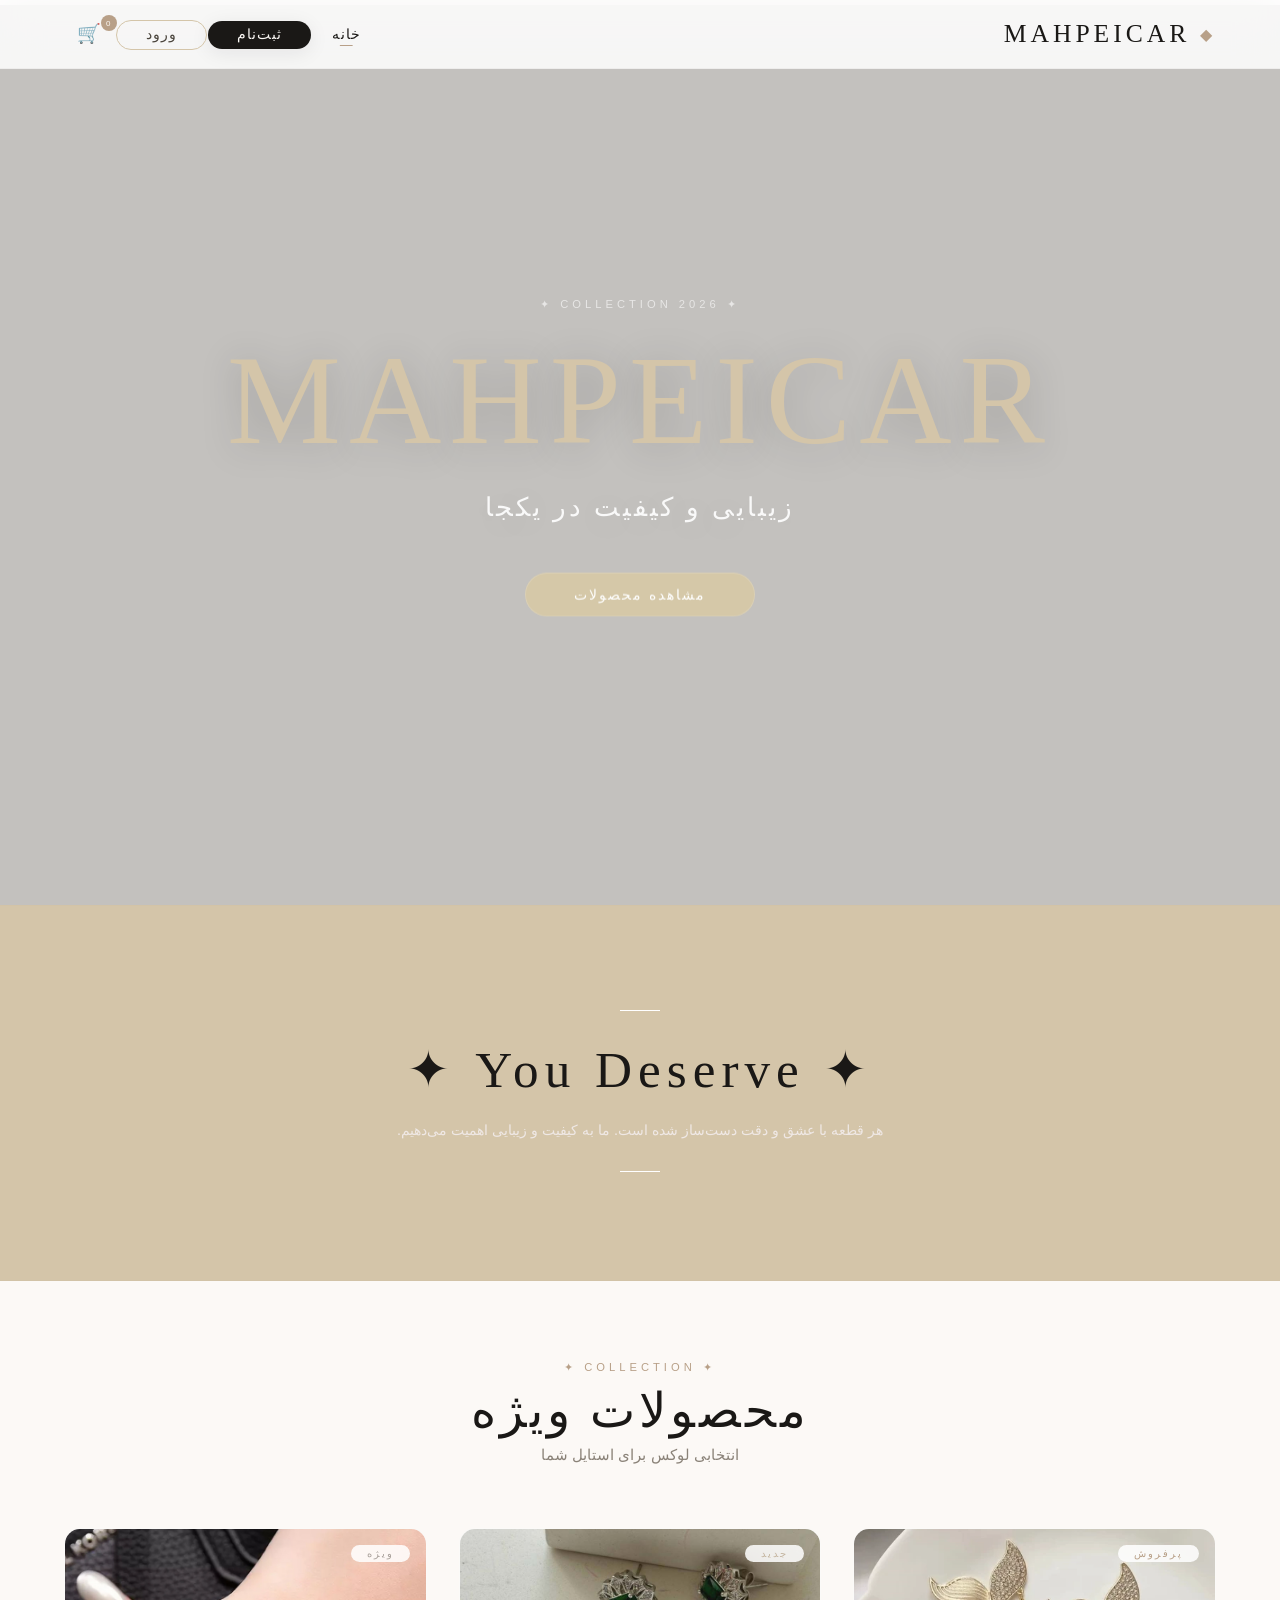
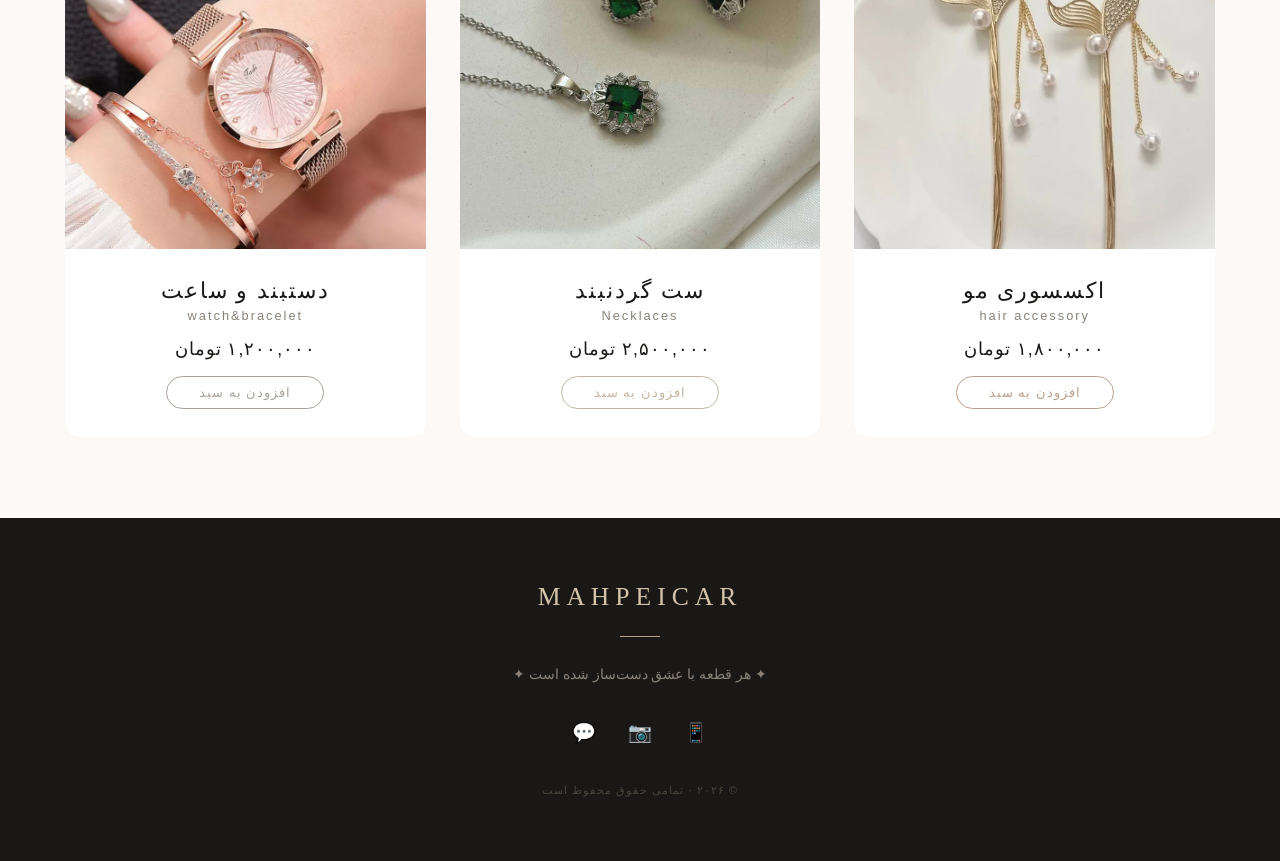
<file: mahpeicar2/index.html>
<!DOCTYPE html>
<html lang="fa" dir="rtl">
<head>
    <meta charset="UTF-8">
    <meta name="viewport" content="width=device-width, initial-scale=1.0">
    <title>MAHPEICAR | اکسسوری‌های لوکس</title>
    <link rel="stylesheet" href="css/style.css">
</head>
<body>

    <nav class="navbar" id="navbar">
        <div class="logo">
            <a href="#">MAHPEICAR</a>
        </div>

        <button class="hamburger" id="hamburger">
            <span></span>
            <span></span>
            <span></span>
        </button>

        <ul class="nav-links" id="navLinks">
            <li><a href="#">خانه</a></li>
            <li><a href="#">ثبت‌نام</a></li>
            <li><a href="#">ورود</a></li>
            <li><a href="#">🛒</a></li>
        </ul>
    </nav>

   
    <header>
        <video id="heroVideo" muted loop autoplay playsinline>
            <source src="move and sound/baner.mp4" type="video/mp4">
            مرورگر شما از ویدیو پشتیبانی نمی‌کند.
        </video>
        <div class="header-content">
            <span class="badge">✦ 2026 COLLECTION ✦</span>
            <h1>
                <span class="highlight">MAHPEICAR</span>
                <p>زیبایی و کیفیت در یکجا</p>
            </h1>
         
            <a href="#products" class="btn-hero">مشاهده محصولات</a>
        </div>
    </header>


    <section class="handmade-banner" id="about">
        <div class="divider"></div>
        <h2>✦ You Deserve ✦</h2>
        <p>
            هر قطعه با عشق و دقت دست‌ساز شده است. 
            ما به کیفیت و زیبایی اهمیت می‌دهیم.
        </p>
        <div class="divider"></div>
    </section>

    <section class="products" id="products">
        <div class="section-header">
            <span class="tag">✦ COLLECTION ✦</span>
            <h2>محصولات ویژه</h2>
            <p>انتخابی لوکس برای استایل شما</p>
        </div>

        <div class="product-grid">


            <div class="product-card">
                <span class="badge">پرفروش</span>
                
           
                <img src="img/mo3.jpg" alt="گوشواره" class="product-image">
                
                <div class="product-info">
                    <h3>اکسسوری مو</h3>
                    <p class="subtitle">hair accessory</p>
                    <p class="price">۱,۸۰۰,۰۰۰ تومان</p>
                    <button class="btn-add">افزودن به سبد</button>
                </div>
            </div>

         
            <div class="product-card">
                <span class="badge">جدید</span>
                
                <!-- ✅ آدرس عکس رو اینجا وارد کنید -->
                <img src="img/sat1.jpg" alt="گردنبند" class="product-image">
                
                <div class="product-info">
                    <h3>ست گردنبند</h3>
                    <p class="subtitle">Necklaces</p>
                    <p class="price">۲,۵۰۰,۰۰۰ تومان</p>
                    <button class="btn-add">افزودن به سبد</button>
                </div>
            </div>

       
           
            <div class="product-card">
                <span class="badge">ویژه</span>
                
                <!-- ✅ آدرس عکس رو اینجا وارد کنید -->
                <img src="img/wachand1.jpg" alt="ساعت و دستبند" class="product-image">
                
                <div class="product-info">
                    <h3>دستبند و ساعت</h3>
                    <p class="subtitle">watch&bracelet</p>
                    <p class="price">۱,۲۰۰,۰۰۰ تومان</p>
                    <button class="btn-add">افزودن به سبد</button>
                </div>
            </div>

        </div>
    </section>


    <footer style="background: #1a1816; color: #fcf9f6; padding: 4rem 2rem; text-align: center;">
        <p style="font-family: 'Times New Roman', serif; font-size: 1.6rem; font-weight: 300; color: #d4c5a9; letter-spacing: 6px;">
            MAHPEICAR
        </p>
        <div style="width: 40px; height: 1px; background: #b8a088; margin: 1.5rem auto;"></div>
        <p style="color: #8a8278; font-size: 0.85rem; max-width: 400px; margin: 0 auto; line-height: 2; font-weight: 300;">
            ✦ هر قطعه با عشق دست‌ساز شده است ✦
        </p>
        <div style="margin-top: 2rem; display: flex; justify-content: center; gap: 2rem; font-size: 1.2rem; color: #8a8278;">
            <span>📱</span>
            <span>📷</span>
            <span>💬</span>
        </div>
        <p style="color: #4a443c; font-size: 0.7rem; margin-top: 2.5rem; letter-spacing: 1px;">
            © ۲۰۲۶ · تمامی حقوق محفوظ است
        </p>
    </footer>


   <script src="Jv/index.js"></script>
</body>
</html>
</file>
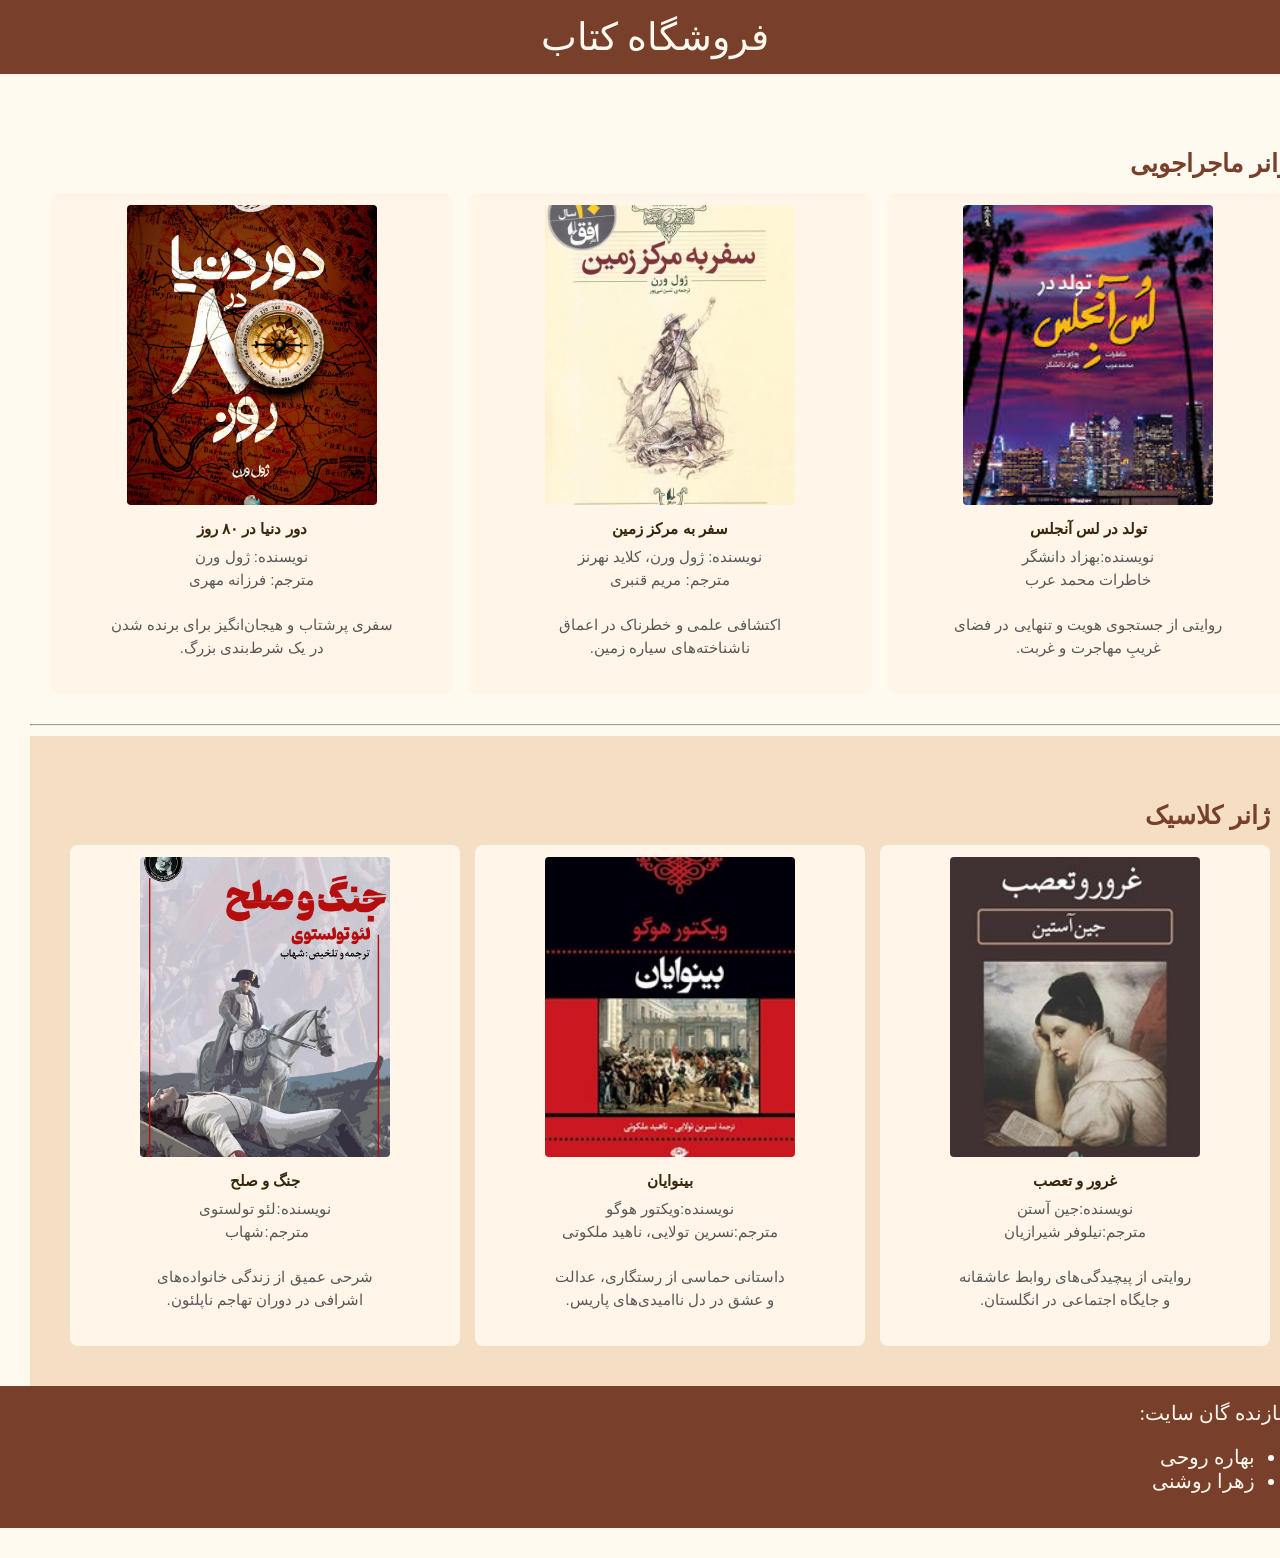
<file: book shope 2/book 2.html>
<!DOCTYPE html>
<html lang="fa" dir="rtl">

<head>
    <meta charset="UTF-8">
    <title>فروشگاه کتاب</title>
</head>

<style>
    body{
        background-color: floralwhite;
         font-size:20px;
          margin: 0;
        
    }
    .nav{
        background-color:rgb(120, 63, 42) ;
        color:floralwhite;
        text-align: center;
        font-size: 38px;
        margin-top: 0;
        margin-bottom: 30px;
        padding:15px; width: 100%;

    }

    th,td{
        text-align: center;
        border: 1px solid #555;
        padding: 11px;
    }
    .books-container {
    
    padding: 20px;
    font-family: Tahoma, sans-serif;
    color: rgb(57, 38, 12);
    direction: rtl;
  }
    .books-container2 {
    
    background-color:rgb(244, 223, 197);
    padding: 40px;
    font-family: Tahoma, sans-serif;
    color: rgb(57, 38, 12);
    direction: rtl;
  }

  .category-title {
    font-size: 25px;
    margin: 25px 0 15px;
    color: rgb(120, 63, 42); 
  }

  .book-row {
    display: flex;
    gap: 15px;
  }

  .book-item {
    background-color: rgb(255, 245, 232);
    border-radius: 8px;
    padding: 12px;
    width: 33%; /* تقسیم فضای صفحه به سه قسمت */
    text-align: center;
    transition: transform 0.2s;
  }

  .book-item:hover {
    transform: scale(1.02);
  }

  .book-item img {
    width: 250px;
    height:300px;
    object-fit: cover;
    border-radius: 4px;
    margin-bottom: 10px;
  }

  .book-item h4 {
    margin: 0 0 8px 0;
    font-size: 0.95rem;
  }

  .book-item p {
    font-size: 15px;
    color: #585858;
    line-height: 1.5;
    margin: 0;
  }
  .footer{
         background-color:rgb(120, 63, 42) ;
        color:floralwhite;
        text-align:right;
        font-size: 20px;
        margin-top: 0;
        margin-bottom: 30px;
        padding:15px; 
        width: 100%;
  }
</style>

<body>
    
<div class="nav">فروشگاه کتاب</div>

<div class="books-container">
  <!-- بخش اول: ماجراجویی -->
  <h3 class="category-title">ژانر ماجراجویی</h3>
  <div class="book-row">
    <div class="book-item">
      <img src="./1.jpg" alt="کتاب">
      <h4> تولد در لس آنجلس</h4>
     <p>نویسنده:بهزاد دانشگر</p>
     <p>خاطرات محمد عرب </p>
     <br>
       
      <p>روایتی از جستجوی هویت و تنهایی در فضای <br>غریبِ مهاجرت و غربت.</p>
      <br>
    </div>
    <div class="book-item">
      <img src="./3.jpg" alt="کتاب">
      <h4>سفر به مرکز زمین</h4>
      <p>نویسنده: ژول ورن، کلاید نهرنز</p>
      <p> مترجم: مریم قنبری</p>
      <br>
      <p>اکتشافی علمی و خطرناک در اعماق <br>ناشناخته‌های سیاره زمین.</p>
      <br>
    </div>
    <div class="book-item">
      <img src="./4.jpg" alt="کتاب">
      <h4>دور دنیا در ۸۰ روز</h4>
      <p>نویسنده: ژول ورن</p>
      <p>مترجم: فرزانه مهری</p>
      
     <br>
      <p>سفری پرشتاب و هیجان‌انگیز برای برنده شدن <br>در یک شرط‌بندی بزرگ.</p>
      <br>
    </div>
  </div>
</div>
   <hr>
   <div class="books-container2">
  <!-- بخش دوم: کلاسیک -->
  <h3 class="category-title">ژانر کلاسیک</h3>
  <div class="book-row">
    <div class="book-item">
      <img src="./5.jpg" alt="کتاب">
      <h4>غرور و تعصب</h4>
      <p>نویسنده:جین آستن</p>
      <p>مترجم:نیلوفر شیرازیان</p>
      <br>
      <p>روایتی از پیچیدگی‌های روابط عاشقانه <br>و جایگاه اجتماعی در انگلستان.</p>
      <br>
    </div>
    <div class="book-item">
      <img src="./6.jpg" alt="کتاب">
      <h4>بینوایان</h4>
      <p>نویسنده:ویکتور هوگو</p>
      <p>مترجم:نسرین تولایی، ناهید ملکوتی</p>
      <br>
      <p>داستانی حماسی از رستگاری، عدالت<br> و عشق در دل ناامیدی‌های پاریس.</p>
      <br>
    </div>
    <div class="book-item">
      <img src="./7.jpg" alt="کتاب">
      <h4>جنگ و صلح</h4>
      <p>نویسنده:لئو تولستوی</p>
      <p>مترجم:شهاب ‍</p>
      <br>
      <p>شرحی عمیق از زندگی خانواده‌های <br>اشرافی در دوران تهاجم ناپلئون.</p>
      <br>
    </div>
  </div>
</div>
</div>
<div class="footer">
    سازنده گان سایت:
    <ul>
        <li>
            بهاره روحی
        </li>
        <li>
            زهرا روشنی
        </li>
    </ul>
    
</div>
</file>
<file: mahpeicar2/css/style.css>
* {
            margin: 0;
            padding: 0;
            box-sizing: border-box;
        }

        body {
            font-family: 'Shabnam', 'Vazir', Tahoma, Arial, sans-serif;
            direction: rtl;
            background: #fcf9f6;
            color: #1a1816;
            overflow-x: hidden;
        }

        .navbar {
            display: flex;
            justify-content: space-between;
            align-items: center;
            padding: 1.2rem 4rem;
            background: rgba(255, 255, 255, 0.85);
            backdrop-filter: blur(20px);
            -webkit-backdrop-filter: blur(20px);
            border-bottom: 1px solid rgba(26, 24, 22, 0.04);
            position: fixed;
            top: 0;
            left: 0;
            right: 0;
            z-index: 1000;
            transition: all 0.4s ease;
        }

        .navbar.scrolled {
            background: rgba(255, 255, 255, 0.5);
            padding: 0.8rem 4rem;
            box-shadow: 0 4px 40px rgba(0, 0, 0, 0.04);
        }

        .logo a {
            display: flex;
            align-items: center;
            gap: 0.6rem;
            text-decoration: none;
            font-family: 'Times New Roman', serif;
            font-size: 1.6rem;
            font-weight: 400;
            color: #1a1816;
            letter-spacing: 4px;
            transition: all 0.3s ease;
        }

        .logo a::before {
            content: '◆';
            font-size: 1rem;
            color: #b8a088;
            font-weight: 100;
        }

        .logo a:hover {
            color: #b8a088;
        }

        .nav-links {
            display: flex;
            list-style: none;
            gap: 0.1rem;
            align-items: center;
        }

        .nav-links li a {
            text-decoration: none;
            color: #4a443c;
            font-weight: 400;
            font-size: 0.85rem;
            padding: 0.5rem 1.2rem;
            border-radius: 30px;
            transition: all 0.3s ease;
            letter-spacing: 1px;
        }

        .nav-links li a:hover {
            background: rgba(184, 160, 136, 0.08);
            color: #1a1816;
        }

        .nav-links li:first-child a {
            color: #1a1816;
            font-weight: 500;
            position: relative;
        }

        .nav-links li:first-child a::after {
            content: '';
            position: absolute;
            bottom: 4px;
            right: 50%;
            transform: translateX(50%);
            width: 20%;
            height: 1.5px;
            background: #b8a088;
            border-radius: 10px;
        }

        .nav-links li:nth-child(3) a {
            border: 1px solid #d4c5a9;
            color: #4a443c !important;
            padding: 0.4rem 1.8rem !important;
        }

        .nav-links li:nth-child(3) a:hover {
            background: #1a1816;
            color: #fcf9f6 !important;
            border-color: #1a1816;
        }

        .nav-links li:nth-child(2) a {
            background: #1a1816;
            color: #fcf9f6 !important;
            padding: 0.4rem 1.8rem !important;
            box-shadow: 0 4px 20px rgba(26, 24, 22, 0.08);
        }

        .nav-links li:nth-child(2) a:hover {
            background: #2d2a24;
            transform: translateY(-2px);
            box-shadow: 0 8px 30px rgba(26, 24, 22, 0.12);
        }

        .nav-links li:last-child a {
            font-size: 1.2rem;
            padding: 0.4rem 0.8rem !important;
            position: relative;
            color: #4a443c !important;
        }


        .nav-links li:last-child a::after {
            content: '0';
            position: absolute;
            top: -2px;
            right: -2px;
            background: #b8a088;
            color: #fcf9f6;
            font-size: 0.5rem;
            font-weight: 500;
            width: 16px;
            height: 16px;
            border-radius: 50%;
            display: flex;
            align-items: center;
            justify-content: center;
        }

    
        .hamburger {
            display: none;
            flex-direction: column;
            gap: 5px;
            cursor: pointer;
            background: none;
            border: none;
            padding: 5px;
        }

        .hamburger span {
            display: block;
            width: 26px;
            height: 1.5px;
            background: #1a1816;
            border-radius: 10px;
            transition: all 0.3s ease;
        }

        .hamburger.active span:nth-child(1) {
            transform: rotate(45deg) translate(5px, 5px);
        }

        .hamburger.active span:nth-child(2) {
            opacity: 0;
        }

        .hamburger.active span:nth-child(3) {
            transform: rotate(-45deg) translate(5px, -5px);
        }

    
         /*  HEADER WITH VIDEO*/

        header {
            position: relative;
            width: 100%;
            height: 100vh;
            overflow: hidden;
            margin-top: 5px;
        }

        #heroVideo {
            position: absolute;
            top: 70%;
            left: 50%;
            transform: translate(-50%, -50%);
            min-width: 100%;
            min-height: 100%;
            width: auto;
            height: auto;
            object-fit: cover;
            z-index: 0;
        }

        header::after {
            content: '';
            position: absolute;
            top: 0;
            left: 0;
            right: 0;
            bottom: 0;
            background: rgba(26, 24, 22, 0.25);
            z-index: 1;
        }

        .header-content {
            position: absolute;
            top: 50%;
            left: 50%;
            transform: translate(-50%, -50%);
            z-index: 2;
            text-align: center;
            color: white;
            width: 90%;
            max-width: 900px;
            animation: fadeInUp 1.2s ease;
        }

        .header-content .badge {
            display: inline-block;
            color: rgba(255, 255, 255, 0.6);
            font-size: 0.7rem;
            letter-spacing: 4px;
            font-weight: 300;
            margin-bottom: 1rem;
        }

        .header-content h1 {
            font-family: 'Times New Roman', serif;
            font-size: clamp(3.5rem, 12vw, 8rem);
            font-weight: 400;
            letter-spacing: 8px;
            margin-bottom: 0.5rem;
            color: white;
            text-shadow: 0 4px 40px rgba(0, 0, 0, 0.2);
        }
        
        .header-content p {
        font-family: 'Shabnam', 'Vazir', sans-serif !important;
        font-size: clamp(1rem, 2vw, 1.6rem);
        color: rgba(255, 255, 255, 0.9);
        letter-spacing: 3px;
        line-height: 2;
        margin-top: 0.5rem;
        font-weight: 300;
       }

        .header-content h1 .highlight {
            color: #d4c5a9;
            font-weight: 300;
        }

        .header-content .subtitle {
            font-size: clamp(1rem, 2vw, 1.4rem);
            color: rgba(255, 255, 255, 0.8);
            letter-spacing: 4px;
            font-weight: 300;
        }

        .header-content .description {
            font-size: clamp(0.9rem, 1.1vw, 1.05rem);
            color: rgba(255, 255, 255, 0.6);
            max-width: 500px;
            margin: 1.5rem auto 0;
            line-height: 2.2;
            font-weight: 300;
        }

        .header-content .btn-hero {
            display: inline-block;
            margin-top: 2rem;
            padding: 0.8rem 3rem;
            background: rgb(213, 200, 168);
            backdrop-filter: blur(10px);
            border: 1px solid rgba(255, 255, 255, 0.15);
            color: white;
            text-decoration: none;
            border-radius: 50px;
            font-weight: 400;
            font-size: 0.9rem;
            letter-spacing: 2px;
            transition: all 0.4s ease;
        }

        .header-content .btn-hero:hover {
            background: rgba(255, 255, 255, 0.2);
            transform: translateY(-3px);
        }

        @keyframes fadeInUp {
            from {
                opacity: 0;
                transform: translate(-50%, -40%);
            }
            to {
                opacity: 1;
                transform: translate(-50%, -50%);
            }
        }

        /*  HANDMADE BANNER */
        .handmade-banner {
            padding: 5rem 4rem;
            text-align: center;
            background: #d4c5a9;
            border-top: 1px solid rgba(184, 160, 136, 0.08);
            border-bottom: 1px solid rgba(184, 160, 136, 0.08);
        }

        .handmade-banner h2 {
            font-family: 'Times New Roman', serif;
            font-size: clamp(2rem, 4vw, 3.2rem);
            font-weight: 300;
            color: #1a1816;
            letter-spacing: 6px;
        }

        .handmade-banner p {
            color: #efe8e5;
            font-size: clamp(0.9rem, 1.1vw, 1.05rem);
            max-width: 600px;
            margin: 1rem auto 0;
            line-height: 2.2;
            font-weight: 300;
        }

        .handmade-banner .divider {
            display: inline-block;
            width: 40px;
            height: 1px;
            background: #ffffff;
            margin: 1.5rem 0;
        }

        .products {
            padding: 5rem 4rem;
            max-width: 1400px;
            margin: 0 auto;
        }

        .section-header {
            text-align: center;
            margin-bottom: 4rem;
        }

        .section-header .tag {
            color: #b8a088;
            font-size: 0.7rem;
            letter-spacing: 4px;
            font-weight: 400;
            display: block;
            margin-bottom: 0.5rem;
        }

        .section-header h2 {
            font-family: 'Times New Roman', serif;
            font-size: clamp(2rem, 4vw, 3rem);
            font-weight: 300;
            color: #1a1816;
            letter-spacing: 4px;
        }

        .section-header p {
            color: #8a8278;
            margin-top: 0.5rem;
            font-weight: 300;
            font-size: 0.95rem;
        }

        .product-grid {
            display: grid;
            grid-template-columns: repeat(3, 1fr);
            gap: 2rem;
        }

        /* ===== کارت محصول ===== */
        .product-card {
            background: #ffffff;
            border-radius: 16px;
            overflow: hidden;
            transition: all 0.4s ease;
            border: 1px solid rgba(184, 160, 136, 0.06);
            position: relative;
        }

        .product-card:hover {
            transform: translateY(-8px);
            border-color: rgba(184, 160, 136, 0.15);
            box-shadow: 0 20px 60px rgba(0, 0, 0, 0.04);
        }

        /* ===== تصویر محصول ===== */
        .product-image {
            width: 100%;
            height: 320px;
            object-fit: cover;
            display: block;
        }

    
        .product-card:nth-child(1) .badge {
          color: #b8a088;
        }
        .product-card:nth-child(1) .btn-add {
            border-color: #b8a088;
            color: #b8a088;
        }
        .product-card:nth-child(1) .btn-add:hover {
            background: #b8a088;
            color: white;
        }

      
        .product-card:nth-child(2) .badge {
            color: #c4b5a0;
        }
        .product-card:nth-child(2) .btn-add {
            border-color: #c4b5a0;
            color: #c4b5a0;
        }
        .product-card:nth-child(2) .btn-add:hover {
            background: #c4b5a0;
            color: white;
        }

        .product-card:nth-child(3) .badge {
            color: #a8a09a;
        }
        .product-card:nth-child(3) .btn-add {
            border-color: #a8a09a;
            color: #a8a09a;
        }
        .product-card:nth-child(3) .btn-add:hover {
            background: #a8a09a;
            color: white;
        }

        .product-info {
            padding: 1.8rem 1.5rem 1.8rem;
            text-align: center;
        }

        .product-card .badge {
            position: absolute;
            top: 1rem;
            right: 1rem;
            font-size: 0.6rem;
            font-weight: 400;
            letter-spacing: 2px;
            background: rgba(255, 255, 255, 0.85);
            backdrop-filter: blur(10px);
            padding: 0.2rem 1rem;
            border-radius: 30px;
        }

        .product-card h3 {
            font-family: 'Times New Roman', serif;
            font-size: 1.4rem;
            font-weight: 400;
            color: #1a1816;
            letter-spacing: 2px;
        }

        .product-card .subtitle {
            color: #8a8278;
            font-size: 0.8rem;
            font-weight: 300;
            letter-spacing: 2px;
            margin-top: 0.2rem;
        }

        .product-card .price {
            color: #1a1816;
            font-size: 1.1rem;
            font-weight: 300;
            margin: 1rem 0;
            letter-spacing: 1px;
        }

        .product-card .btn-add {
            background: transparent;
            border: 1px solid;
            padding: 0.5rem 2rem;
            border-radius: 50px;
            font-weight: 300;
            cursor: pointer;
            transition: all 0.3s ease;
            font-size: 0.8rem;
            letter-spacing: 1px;
        }

        /* RESPONSIVE */
        @media (max-width: 992px) {
            .navbar {
                padding: 1rem 2rem;
            }
            .navbar.scrolled {
                padding: 0.8rem 2rem;
            }
            header {
                margin-top: 64px;
            }
            .product-grid {
                grid-template-columns: repeat(2, 1fr);
            }
            .products {
                padding: 4rem 2rem;
            }
            .handmade-banner {
                padding: 4rem 2rem;
            }
        }

        @media (max-width: 768px) {
            .navbar {
                padding: 0.8rem 1.2rem;
                flex-wrap: wrap;
            }

            .navbar.scrolled {
                padding: 0.6rem 1.2rem;
            }

            .hamburger {
                display: flex;
            }

            .nav-links {
                display: none;
                flex-direction: column;
                width: 100%;
                background: rgba(252, 249, 246, 0.98);
                backdrop-filter: blur(10px);
                padding: 1.5rem;
                border-radius: 12px;
                margin-top: 0.8rem;
                gap: 0.2rem;
                border: 1px solid rgba(184, 160, 136, 0.08);
            }

            .nav-links.active {
                display: flex;
            }

            .nav-links li {
                width: 100%;
            }

            .nav-links li a {
                width: 100%;
                text-align: center;
                padding: 0.7rem !important;
            }

            .nav-links li:first-child a::after {
                display: none;
            }

            .nav-links li:last-child a::after {
                position: relative;
                top: auto;
                right: auto;
            }

            header {
                height: 80vh;
                margin-top: 60px;
            }

            .product-grid {
                grid-template-columns: 1fr;
                max-width: 400px;
                margin: 0 auto;
            }

            .product-image {
                height: 250px;
            }

            .handmade-banner {
                padding: 3rem 1.5rem;
            }

            .products {
                padding: 3rem 1rem;
            }
        }

        @media (max-width: 480px) {
            .navbar {
                padding: 0.6rem 0.8rem;
            }

            .logo a {
                font-size: 1.2rem;
                letter-spacing: 2px;
            }

            .logo a::before {
                font-size: 0.8rem;
            }

            header {
                height: 70vh;
                margin-top: 56px;
            }

            .product-image {
                height: 200px;
            }
        }

        /* SCROLLBAR*/
        ::-webkit-scrollbar {
            width: 6px;
        }
        ::-webkit-scrollbar-track {
            background: #fcf9f6;
        }
        ::-webkit-scrollbar-thumb {
            background: #d4c5a9;
            border-radius: 10px;
        }
        html {
            scroll-behavior: smooth;
        }
</file>
